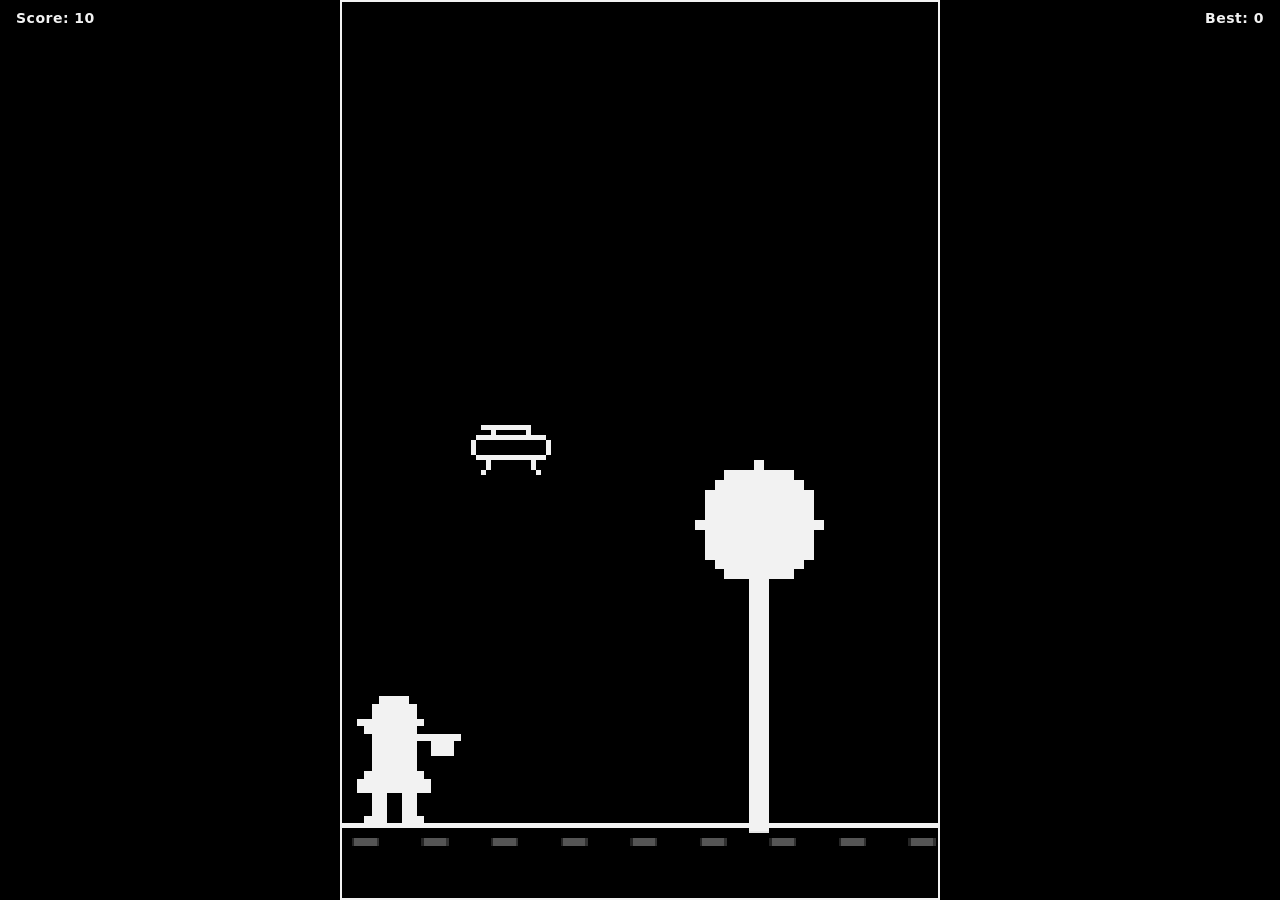
<file: index.html>
<!DOCTYPE html>
<html lang="en">
<head>
<meta charset="UTF-8" />
<meta name="viewport" content="width=device-width, initial-scale=1, maximum-scale=1, user-scalable=no" />
<title>Canopy Drone</title>
<link rel="stylesheet" href="style.css" />
</head>
<body>
  <div id="game-container">
    <canvas id="game-canvas" width="240" height="360"></canvas>

    <div id="hud">
      <span id="score">Score: 0</span>
      <span id="best">Best: 0</span>
    </div>

    <div id="game-over-screen" class="overlay hidden">
      <h1 id="game-over-title">Game Over</h1>
      <p id="final-score">Score: 0</p>
      <button id="restart-button">Tap or press Space to restart</button>
    </div>

    <div id="pause-screen" class="overlay hidden">
      <h1>Paused</h1>
      <p>Press Space to resume</p>
    </div>

    <div id="touch-controls">
      <div id="touch-up" class="touch-zone"></div>
      <div id="touch-down" class="touch-zone"></div>
    </div>
  </div>

  <script src="game.js"></script>
</body>
</html>
</file>
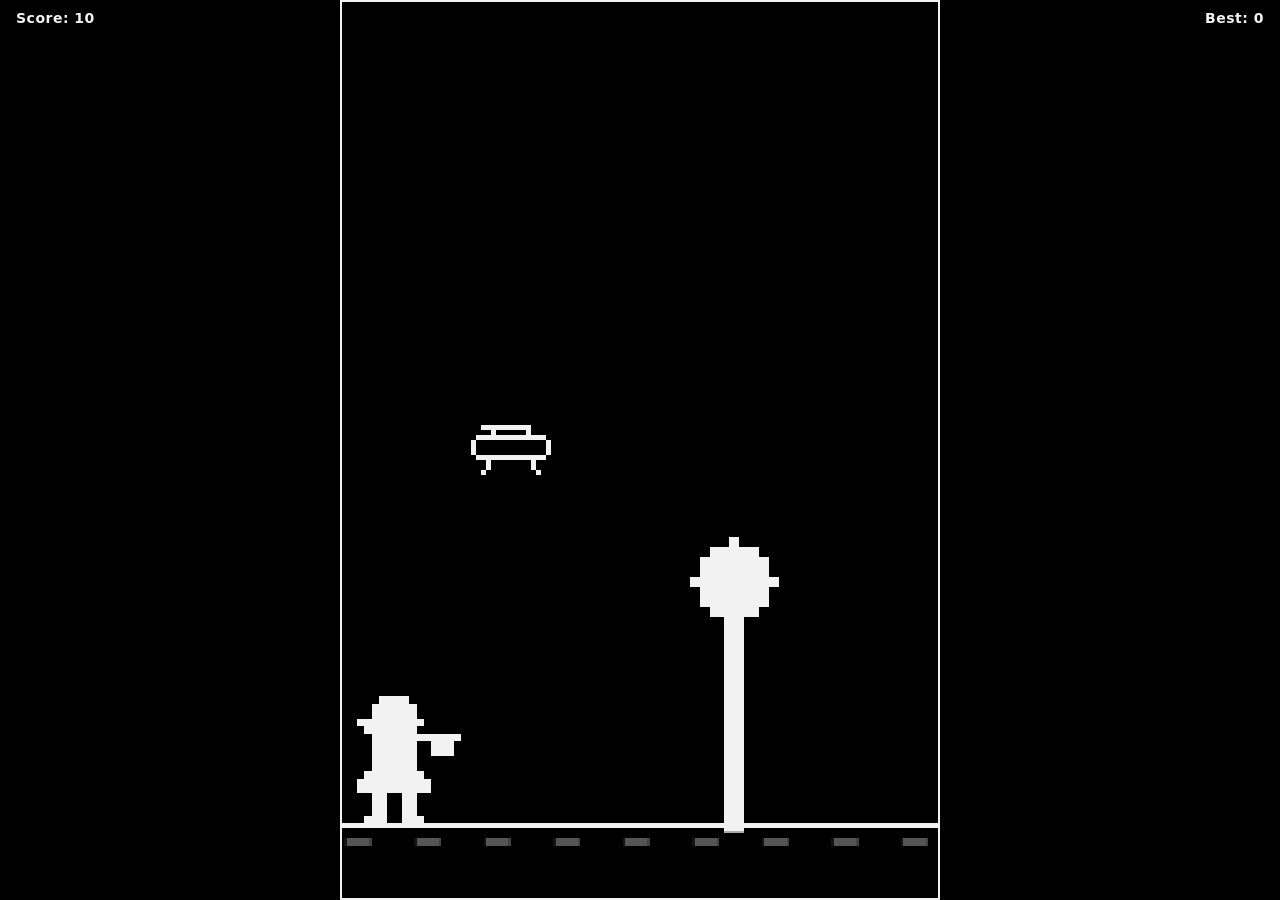
<file: src/index.html>
<!DOCTYPE html>
<html lang="en">
<head>
<meta charset="UTF-8" />
<meta name="viewport" content="width=device-width, initial-scale=1, maximum-scale=1, user-scalable=no" />
<title>Canopy Drone</title>
<link rel="stylesheet" href="styles/style.css" />
</head>
<body>
  <div id="game-container">
    <canvas id="game-canvas" width="240" height="360"></canvas>

    <div id="hud">
      <span id="score">Score: 0</span>
      <span id="best">Best: 0</span>
    </div>

    <div id="game-over-screen" class="overlay hidden">
      <h1 id="game-over-title">Game Over</h1>
      <p id="final-score">Score: 0</p>
      <button id="restart-button">Tap or press Space to restart</button>
    </div>

    <div id="pause-screen" class="overlay hidden">
      <h1>Paused</h1>
      <p>Press Space to resume</p>
    </div>

    <div id="touch-controls">
      <div id="touch-up" class="touch-zone"></div>
      <div id="touch-down" class="touch-zone"></div>
    </div>
  </div>

  <script src="components/game.js"></script>
</body>
</html>
</file>
<file: style.css>
* {
  box-sizing: border-box;
  -webkit-tap-highlight-color: transparent;
}

html, body {
  height: 100%;
  margin: 0;
  background: #000000;
  color: #f2f2f2;
  font-family: "Segoe UI", system-ui, sans-serif;
  overflow: hidden;
}

#game-container {
  position: relative;
  width: 100vw;
  height: 100vh;
  display: flex;
  align-items: center;
  justify-content: center;
  touch-action: none;
}

#game-canvas {
  background: #000000;
  image-rendering: pixelated;
  image-rendering: crisp-edges;
  height: 100vh;
  max-width: 100vw;
  width: auto;
  aspect-ratio: 240 / 360;
  border: 2px solid #f2f2f2;
}

#hud {
  position: absolute;
  top: 10px;
  left: 0;
  right: 0;
  display: flex;
  justify-content: space-between;
  padding: 0 16px;
  font-size: 14px;
  font-weight: bold;
  letter-spacing: 0.5px;
  color: #f2f2f2;
  text-shadow: 1px 1px 0 #000;
  pointer-events: none;
}

.overlay {
  position: absolute;
  inset: 0;
  display: flex;
  flex-direction: column;
  align-items: center;
  justify-content: center;
  gap: 8px;
  background: rgba(0, 0, 0, 0.9);
  text-align: center;
  padding: 16px;
}

.overlay.hidden {
  display: none;
}

.overlay h1 {
  margin: 0;
  font-size: 24px;
  color: #f2f2f2;
}

#restart-button {
  margin-top: 12px;
  padding: 10px 16px;
  font-size: 14px;
  background: transparent;
  color: #f2f2f2;
  border: 2px solid #f2f2f2;
  border-radius: 0;
  cursor: pointer;
}

#restart-button:hover {
  background: #f2f2f2;
  color: #000000;
}

#touch-controls {
  position: absolute;
  inset: 0;
  display: flex;
  flex-direction: column;
}

.touch-zone {
  flex: 1;
}
</file>
<file: src/styles/style.css>
* {
  box-sizing: border-box;
  -webkit-tap-highlight-color: transparent;
}

html, body {
  height: 100%;
  margin: 0;
  background: #000000;
  color: #f2f2f2;
  font-family: "Segoe UI", system-ui, sans-serif;
  overflow: hidden;
}

#game-container {
  position: relative;
  width: 100vw;
  height: 100vh;
  display: flex;
  align-items: center;
  justify-content: center;
  touch-action: none;
}

#game-canvas {
  background: #000000;
  image-rendering: pixelated;
  image-rendering: crisp-edges;
  height: 100vh;
  max-width: 100vw;
  width: auto;
  aspect-ratio: 240 / 360;
  border: 2px solid #f2f2f2;
}

#hud {
  position: absolute;
  top: 10px;
  left: 0;
  right: 0;
  display: flex;
  justify-content: space-between;
  padding: 0 16px;
  font-size: 14px;
  font-weight: bold;
  letter-spacing: 0.5px;
  color: #f2f2f2;
  text-shadow: 1px 1px 0 #000;
  pointer-events: none;
}

.overlay {
  position: absolute;
  inset: 0;
  display: flex;
  flex-direction: column;
  align-items: center;
  justify-content: center;
  gap: 8px;
  background: rgba(0, 0, 0, 0.9);
  text-align: center;
  padding: 16px;
}

.overlay.hidden {
  display: none;
}

.overlay h1 {
  margin: 0;
  font-size: 24px;
  color: #f2f2f2;
}

#restart-button {
  margin-top: 12px;
  padding: 10px 16px;
  font-size: 14px;
  background: transparent;
  color: #f2f2f2;
  border: 2px solid #f2f2f2;
  border-radius: 0;
  cursor: pointer;
}

#restart-button:hover {
  background: #f2f2f2;
  color: #000000;
}

#touch-controls {
  position: absolute;
  inset: 0;
  display: flex;
  flex-direction: column;
}

.touch-zone {
  flex: 1;
}
</file>
